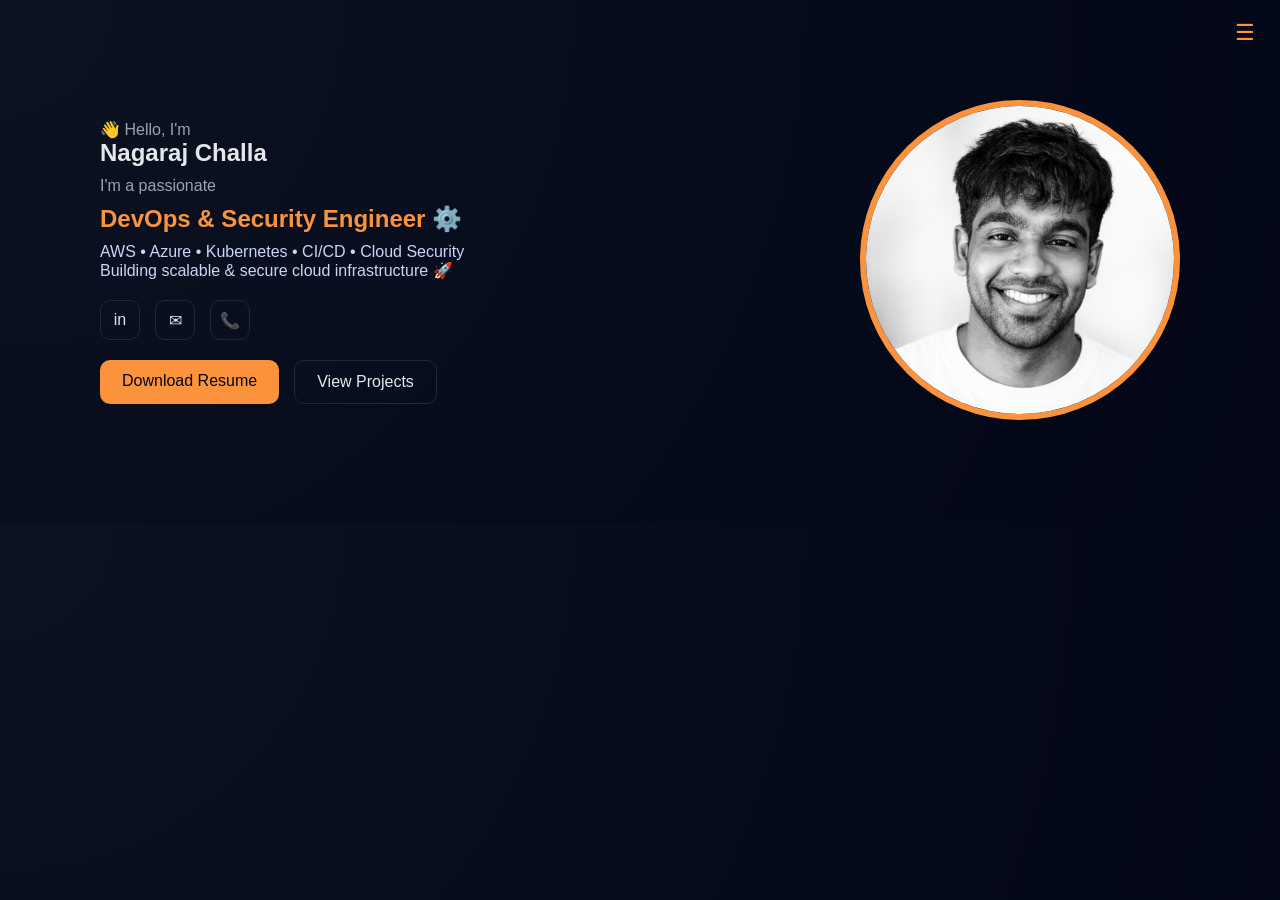
<file: index.html>
<!DOCTYPE html>
<html lang="en">
<head>
  <meta charset="UTF-8" />
  <title>Nagaraj Challa | DevOps & Security Engineer</title>
  <link rel="stylesheet" href="styles.css" />
  <meta name="viewport" content="width=device-width, initial-scale=1.0">
</head>
<body>

<!-- ☰ MENU BUTTON -->
<div class="menu-btn" onclick="toggleMenu()">☰</div>

<!-- SIDEBAR -->
<div class="sidebar" id="sidebar">
  <a href="index.html">Home</a>
  <a href="about.html">About</a>
  <a href="skills.html">Skills</a>
  <a href="contact.html">Contact</a>
</div>

<section class="hero">
  <div class="hero-left">
    <p class="hello">👋 Hello, I'm</p>
    <h1>Nagaraj Challa</h1>
    <p class="subtitle">I'm a passionate</p>

    <h2 class="role">
      DevOps & Security Engineer
      <span class="gear">⚙️</span>
    </h2>

    <p class="stack">
      AWS • Azure • Kubernetes • CI/CD • Cloud Security<br/>
      Building scalable & secure cloud infrastructure 🚀
    </p>

    <!-- SOCIAL ICONS -->
    <div class="socials">
      <!-- ✅ FIXED LINKEDIN -->
      <a href="https://www.linkedin.com/in/challa-nagaraju/" target="_blank" title="LinkedIn">in</a>

      <!-- Email -->
      <a href="mailto:nagarajredd2219@gmail.com" title="Email">✉</a>

      <!-- Phone (optional placeholder) -->
      <a href="tel:+91XXXXXXXXXX" title="Call">📞</a>
    </div>

    <!-- BUTTONS -->
    <div class="buttons">
      <a class="btn primary" href="resume.pdf" download>Download Resume</a>
      <a class="btn secondary" href="projects.html">View Projects</a>
    </div>
  </div>

  <div class="hero-right">
    <img src="profile.jpg" alt="Nagaraj Challa">
  </div>
</section>

<script>
function toggleMenu() {
  document.getElementById("sidebar").classList.toggle("open");
}
</script>

</body>
</html>
</file>
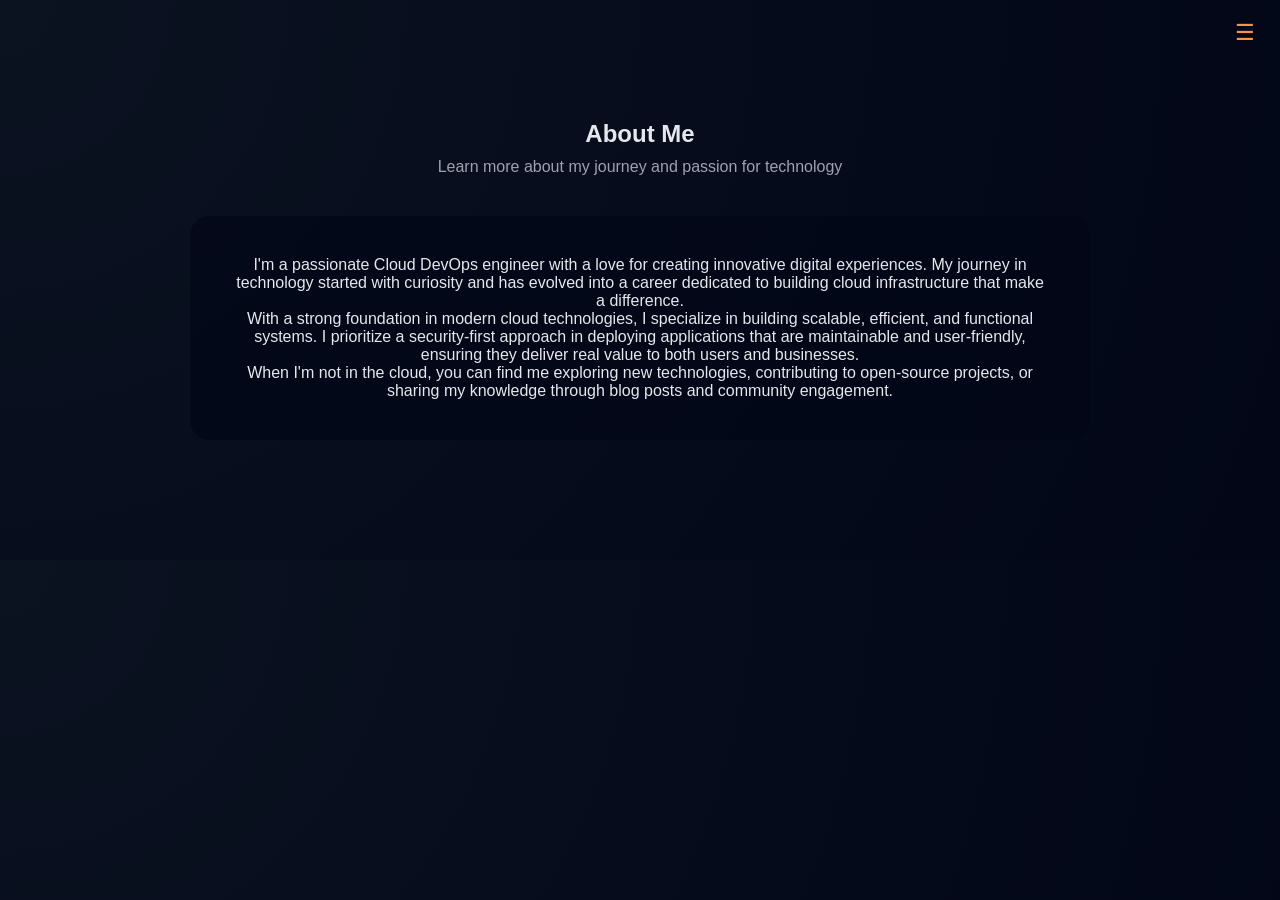
<file: about.html>
<!DOCTYPE html>
<html lang="en">
<head>
  <meta charset="UTF-8">
  <title>About | Nagaraj Challa</title>
  <link rel="stylesheet" href="styles.css">
  <meta name="viewport" content="width=device-width, initial-scale=1.0">
</head>
<body>

<!-- ☰ MENU -->
<div class="menu-btn" onclick="toggleMenu()">☰</div>

<!-- SIDEBAR -->
<div class="sidebar" id="sidebar">
  <a href="index.html">Home</a>
  <a href="about.html">About</a>
  <a href="projects.html">Projects</a>
  <a href="index.html#contact">Contact</a>
</div>

<section class="about-page">
  <h1>About Me</h1>
  <p class="about-subtitle">
    Learn more about my journey and passion for technology
  </p>

  <div class="about-card">
    <p>
      I'm a passionate Cloud DevOps engineer with a love for creating innovative digital experiences.
      My journey in technology started with curiosity and has evolved into a career dedicated to
      building cloud infrastructure that make a difference.
    </p>

    <p>
      With a strong foundation in modern cloud technologies, I specialize in building scalable,
      efficient, and functional systems. I prioritize a security-first approach in deploying applications
      that are maintainable and user-friendly, ensuring they deliver real value to both users and businesses.
    </p>

    <p>
      When I'm not in the cloud, you can find me exploring new technologies, contributing to open-source
      projects, or sharing my knowledge through blog posts and community engagement.
    </p>
  </div>
</section>

<script>
function toggleMenu() {
  document.getElementById("sidebar").classList.toggle("open");
}
</script>

</body>
</html>
</file>
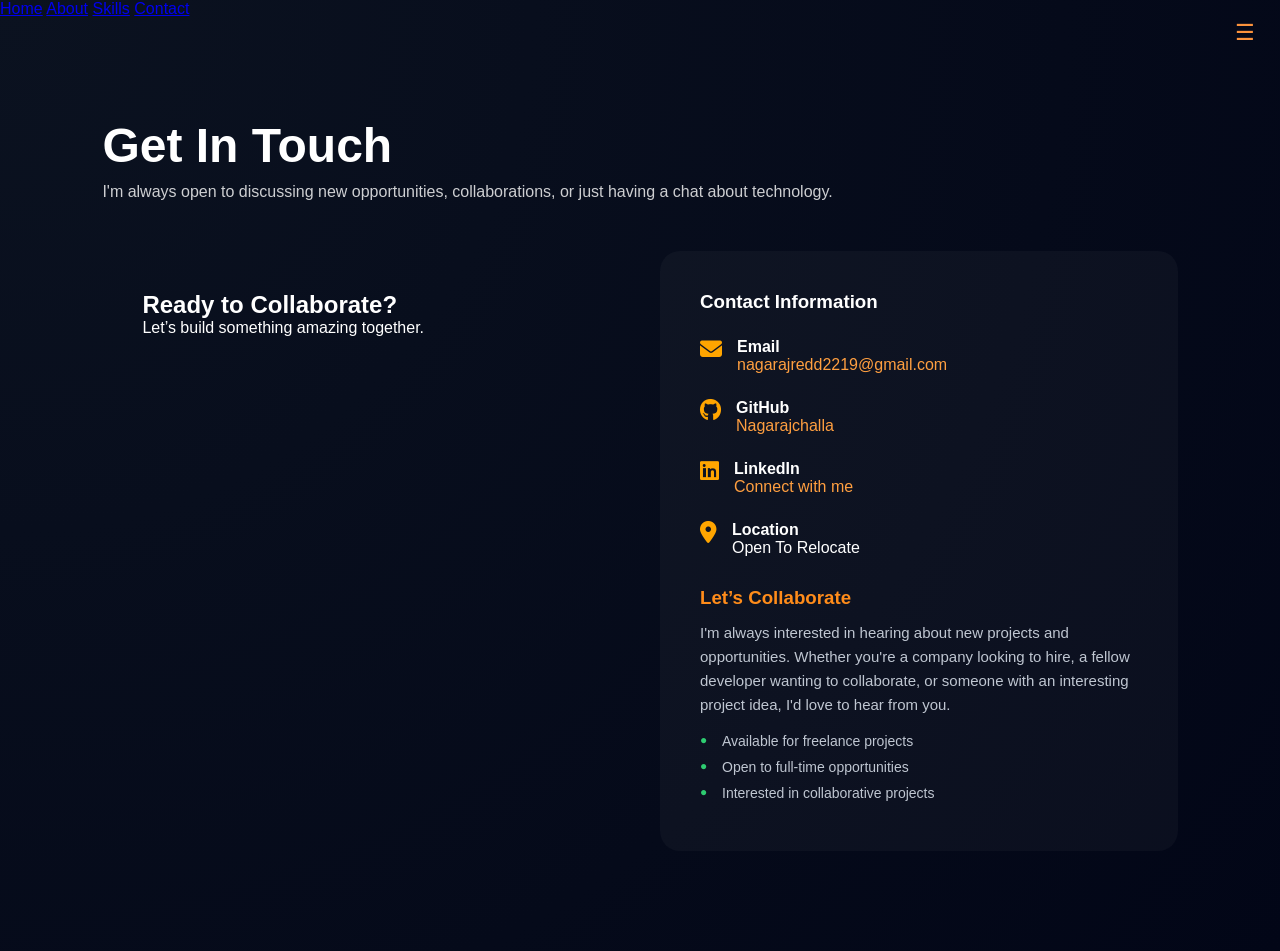
<file: contact.html>
<!DOCTYPE html>
<html lang="en">
<head>
  <meta charset="UTF-8" />
  <title>Contact | Nagaraj Challa</title>
  <meta name="viewport" content="width=device-width, initial-scale=1.0" />

  <!-- MAIN CSS -->
  <link rel="stylesheet" href="styles.css" />

  <!-- ICONS -->
  <link rel="stylesheet" href="https://cdnjs.cloudflare.com/ajax/libs/font-awesome/6.5.0/css/all.min.css"/>
</head>

<body>

<!-- ☰ MENU BUTTON -->
<div class="menu-btn" onclick="toggleMenu()">☰</div>

<!-- SIDE MENU -->
<nav class="side-menu" id="sideMenu">
  <a href="/index.html">Home</a>
  <a href="/about.html">About</a>
  <a href="/skills.html">Skills</a>
  <a href="/contact.html" class="active">Contact</a>
</nav>

<!-- CONTACT SECTION -->
<section class="contact-page">

  <h1 class="page-title">Get In Touch</h1>
  <p class="page-subtitle">
    I'm always open to discussing new opportunities, collaborations, or just having a chat about technology.
  </p>

  <div class="contact-grid">

    <!-- LEFT IMAGE CARD (LLOYD-STYLE FEMALE TECH IMAGE) -->
    <div class="contact-image"
      style="background-image:url('https://images.unsplash.com/photo-1521737604893-d14cc237f11d');">
      <h2>Ready to Collaborate?</h2>
      <p>Let’s build something amazing together.</p>
    </div>

    <!-- RIGHT INFO + COLLABORATE (SAME COLUMN) -->
    <div class="contact-card">

      <h3>Contact Information</h3>

      <div class="contact-item">
        <i class="fa-solid fa-envelope"></i>
        <div>
          <span>Email</span>
          <a href="mailto:nagarajredd2219@gmail.com">nagarajredd2219@gmail.com</a>
        </div>
      </div>

      <div class="contact-item">
        <i class="fa-brands fa-github"></i>
        <div>
          <span>GitHub</span>
          <a href="https://github.com/Nagarajchalla" target="_blank">Nagarajchalla</a>
        </div>
      </div>

      <div class="contact-item">
        <i class="fa-brands fa-linkedin"></i>
        <div>
          <span>LinkedIn</span>
          <a href="https://www.linkedin.com/in/challa-nagaraju/" target="_blank">
            Connect with me
          </a>
        </div>
      </div>

      <div class="contact-item">
        <i class="fa-solid fa-location-dot"></i>
        <div>
          <span>Location</span>
          <p>Open To Relocate</p>
        </div>
      </div>

      <!-- 🔽 LET'S COLLABORATE (DIRECTLY BELOW LOCATION) -->
      <div class="collaborate-card">
        <h3 class="orange-title">Let’s Collaborate</h3>

        <p class="collab-text">
          I'm always interested in hearing about new projects and opportunities.
          Whether you're a company looking to hire, a fellow developer wanting to collaborate,
          or someone with an interesting project idea, I'd love to hear from you.
        </p>

        <ul class="collab-list">
          <li>Available for freelance projects</li>
          <li>Open to full-time opportunities</li>
          <li>Interested in collaborative projects</li>
        </ul>
      </div>

    </div>

  </div>

</section>

<!-- MENU SCRIPT -->
<script>
function toggleMenu() {
  document.getElementById("sideMenu").classList.toggle("open");
}
</script>

</body>
</html>
</file>
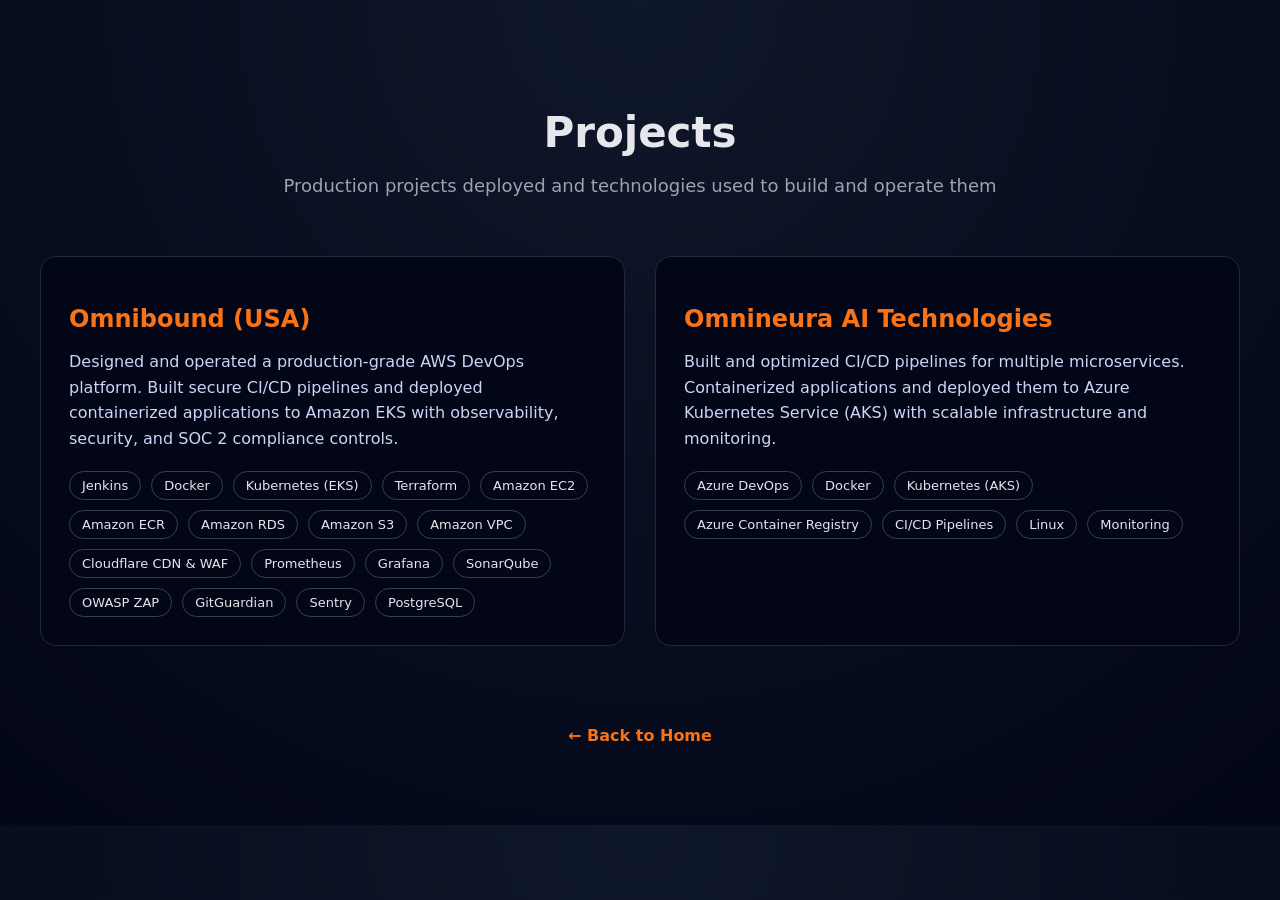
<file: projects.html>
<!DOCTYPE html>
<html lang="en">
<head>
  <meta charset="UTF-8" />
  <meta name="viewport" content="width=device-width, initial-scale=1.0"/>
  <title>Projects | Nagaraj Challa</title>

  <style>
    body {
      margin: 0;
      font-family: Inter, system-ui, Arial, sans-serif;
      background: radial-gradient(circle at top, #0f172a, #020617);
      color: #e5e7eb;
    }

    .container {
      max-width: 1200px;
      margin: auto;
      padding: 80px 30px;
    }

    h1 {
      text-align: center;
      font-size: 42px;
      margin-bottom: 10px;
    }

    .subtitle {
      text-align: center;
      color: #9ca3af;
      margin-bottom: 60px;
      font-size: 18px;
    }

    .projects {
      display: grid;
      grid-template-columns: repeat(auto-fit, minmax(320px, 1fr));
      gap: 30px;
    }

    .card {
      background: #020617;
      border: 1px solid #1e293b;
      border-radius: 16px;
      padding: 28px;
    }

    .card h2 {
      color: #f97316;
      margin-bottom: 14px;
    }

    .card p {
      color: #cbd5f5;
      font-size: 16px;
      line-height: 1.6;
      margin-bottom: 20px;
    }

    .tags {
      display: flex;
      flex-wrap: wrap;
      gap: 10px;
    }

    .tag {
      border: 1px solid #334155;
      padding: 6px 12px;
      border-radius: 999px;
      font-size: 13px;
      color: #e5e7eb;
    }

    .back {
      display: block;
      text-align: center;
      margin-top: 80px;
      color: #f97316;
      text-decoration: none;
      font-weight: 600;
    }
  </style>
</head>

<body>
<div class="container">

  <h1>Projects</h1>
  <p class="subtitle">
    Production projects deployed and technologies used to build and operate them
  </p>

  <div class="projects">

    <!-- OMNIBOUND -->
    <div class="card">
      <h2>Omnibound (USA)</h2>
      <p>
        Designed and operated a production-grade AWS DevOps platform.
        Built secure CI/CD pipelines and deployed containerized applications
        to Amazon EKS with observability, security, and SOC 2 compliance controls.
      </p>

      <div class="tags">
        <div class="tag">Jenkins</div>
        <div class="tag">Docker</div>
        <div class="tag">Kubernetes (EKS)</div>
        <div class="tag">Terraform</div>
        <div class="tag">Amazon EC2</div>
        <div class="tag">Amazon ECR</div>
        <div class="tag">Amazon RDS</div>
        <div class="tag">Amazon S3</div>
        <div class="tag">Amazon VPC</div>
        <div class="tag">Cloudflare CDN & WAF</div>
        <div class="tag">Prometheus</div>
        <div class="tag">Grafana</div>
        <div class="tag">SonarQube</div>
        <div class="tag">OWASP ZAP</div>
        <div class="tag">GitGuardian</div>
        <div class="tag">Sentry</div>
        <div class="tag">PostgreSQL</div>
      </div>
    </div>

    <!-- OMNINEURA -->
    <div class="card">
      <h2>Omnineura AI Technologies</h2>
      <p>
        Built and optimized CI/CD pipelines for multiple microservices.
        Containerized applications and deployed them to Azure Kubernetes Service (AKS)
        with scalable infrastructure and monitoring.
      </p>

      <div class="tags">
        <div class="tag">Azure DevOps</div>
        <div class="tag">Docker</div>
        <div class="tag">Kubernetes (AKS)</div>
        <div class="tag">Azure Container Registry</div>
        <div class="tag">CI/CD Pipelines</div>
        <div class="tag">Linux</div>
        <div class="tag">Monitoring</div>
      </div>
    </div>

  </div>

  <a class="back" href="index.html">← Back to Home</a>

</div>
</body>
</html>
</file>
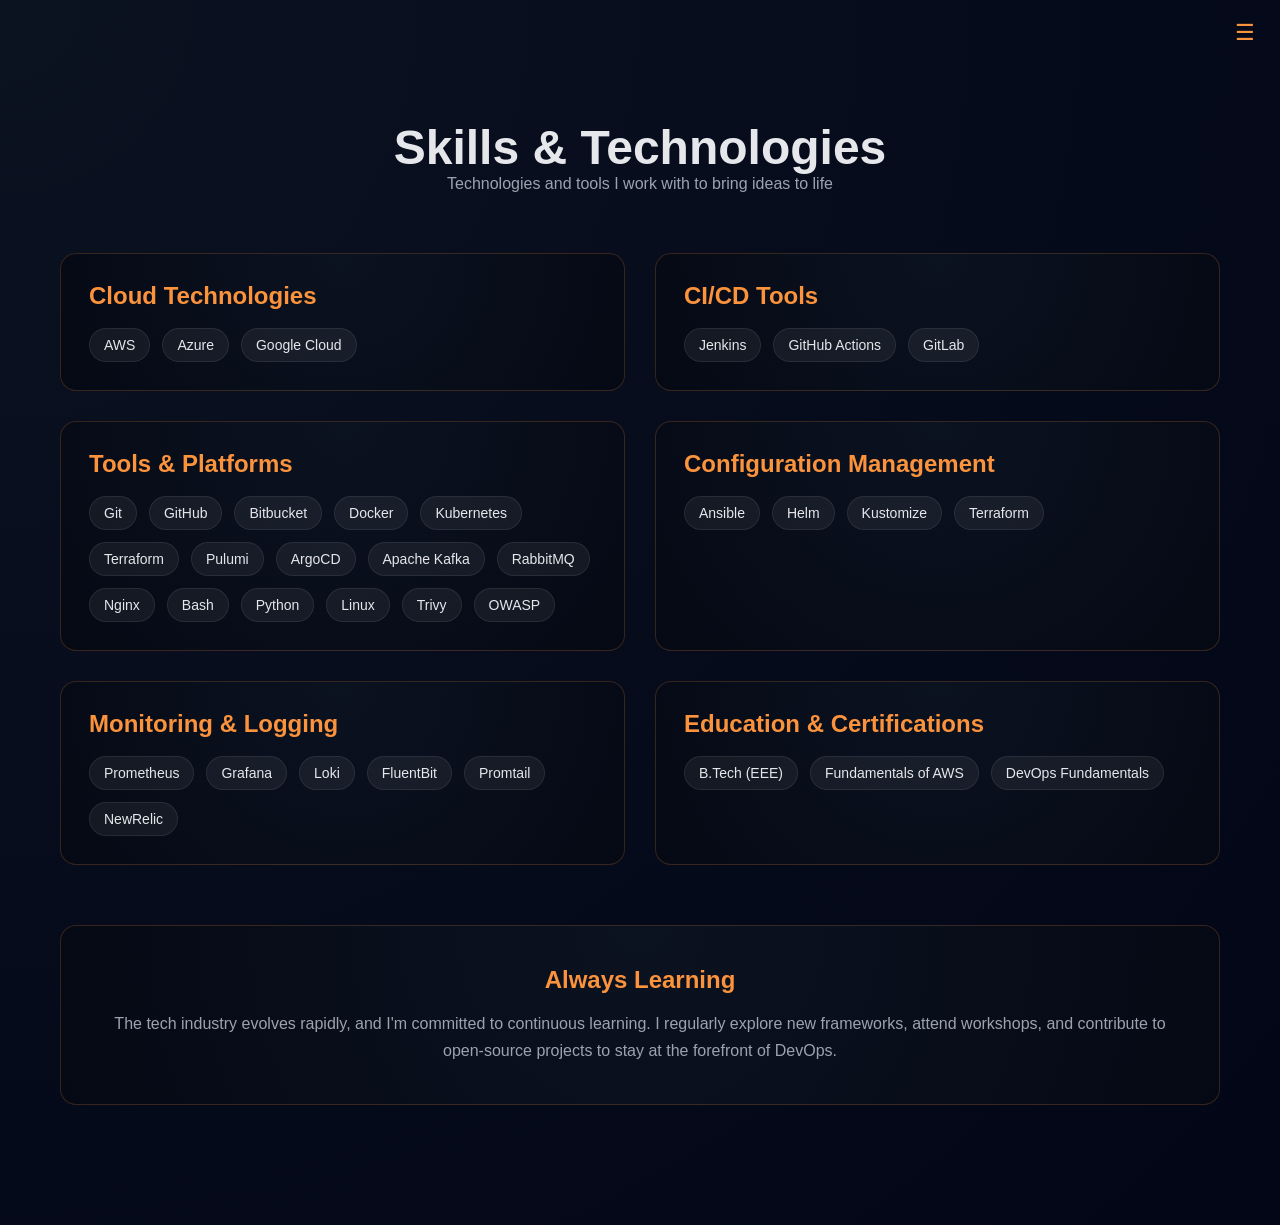
<file: skills.html>
<!DOCTYPE html>
<html lang="en">
<head>
  <meta charset="UTF-8" />
  <title>Skills | Nagaraj Challa</title>
  <meta name="viewport" content="width=device-width, initial-scale=1.0" />
  <link rel="stylesheet" href="/styles.css" >
</head>
<body>

<!-- ☰ MENU BUTTON -->
<div class="menu-btn" onclick="toggleMenu()">☰</div>

<!-- SIDEBAR -->
<div class="sidebar" id="sidebar">
  <a href="index.html">Home</a>
  <a href="about.html">About</a>
  <a class="active" href="skills.html">Skills</a>
  <a href="projects.html">Projects</a>
  <a href="index.html#contact">Contact</a>
</div>

<section class="skills-page">
  <h1>Skills & Technologies</h1>
  <p class="skills-subtitle">
    Technologies and tools I work with to bring ideas to life
  </p>

  <div class="skills-grid">

    <!-- Cloud -->
    <div class="skill-card">
      <h2>Cloud Technologies</h2>
      <div class="skill-tags">
        <span>AWS</span><span>Azure</span><span>Google Cloud</span>
      </div>
    </div>

    <!-- CI/CD -->
    <div class="skill-card">
      <h2>CI/CD Tools</h2>
      <div class="skill-tags">
        <span>Jenkins</span><span>GitHub Actions</span><span>GitLab</span>
      </div>
    </div>

    <!-- Tools -->
    <div class="skill-card">
      <h2>Tools & Platforms</h2>
      <div class="skill-tags">
        <span>Git</span><span>GitHub</span><span>Bitbucket</span>
        <span>Docker</span><span>Kubernetes</span><span>Terraform</span>
        <span>Pulumi</span><span>ArgoCD</span>
        <span>Apache Kafka</span><span>RabbitMQ</span>
        <span>Nginx</span><span>Bash</span><span>Python</span><span>Linux</span>
        <span>Trivy</span><span>OWASP</span>
      </div>
    </div>

    <!-- Config -->
    <div class="skill-card">
      <h2>Configuration Management</h2>
      <div class="skill-tags">
        <span>Ansible</span><span>Helm</span><span>Kustomize</span><span>Terraform</span>
      </div>
    </div>

    <!-- Monitoring -->
    <div class="skill-card">
      <h2>Monitoring & Logging</h2>
      <div class="skill-tags">
        <span>Prometheus</span><span>Grafana</span><span>Loki</span>
        <span>FluentBit</span><span>Promtail</span><span>NewRelic</span>
      </div>
    </div>

    <!-- Education -->
    <div class="skill-card">
      <h2>Education & Certifications</h2>
      <div class="skill-tags">
        <span>B.Tech (EEE)</span>
        <span>Fundamentals of AWS</span>
        <span>DevOps Fundamentals</span>
      </div>
    </div>

  </div>

  <!-- Always Learning -->
  <div class="learning-card">
    <h2>Always Learning</h2>
    <p>
      The tech industry evolves rapidly, and I'm committed to continuous learning.
      I regularly explore new frameworks, attend workshops, and contribute to
      open-source projects to stay at the forefront of DevOps.
    </p>
  </div>

</section>

<script>
function toggleMenu() {
  document.getElementById("sidebar").classList.toggle("open");
}
</script>

</body>
</html>
</file>
<file: styles.css>
* {
  margin: 0;
  padding: 0;
  box-sizing: border-box;
  font-family: "Segoe UI", sans-serif;
}

body {
  background: radial-gradient(circle at top left, #0b1220, #020617);
  color: #e5e7eb;
}

/* MENU */
.menu-btn {
  position: fixed;
  top: 20px;
  right: 25px;
  font-size: 22px;
  cursor: pointer;
  z-index: 1001;
  color: #fb923c;
}

.sidebar {
  position: fixed;
  right: -220px;
  top: 0;
  height: 100%;
  width: 220px;
  background: #020617;
  padding: 80px 20px;
  transition: 0.3s;
  z-index: 1000;
}

.sidebar.open {
  right: 0;
}

.sidebar a {
  display: block;
  margin-bottom: 20px;
  color: #e5e7eb;
  text-decoration: none;
}

.sidebar a:hover {
  color: #fb923c;
}

/* HERO */
.hero {
  display: flex;
  justify-content: space-between;
  align-items: center;
  padding: 100px;
}

.hero-left {
  max-width: 600px;
}

.hello {
  color: #9ca3af;
}

.subtitle {
  margin-top: 10px;
  color: #9ca3af;
}

.role {
  color: #fb923c;
  margin: 10px 0;
}

.gear {
  color: #fb923c;
}

.stack {
  color: #cbd5f5;
  margin-top: 10px;
}

/* SOCIAL ICONS */
.socials {
  display: flex;
  gap: 15px;
  margin: 20px 0;
}

.socials a {
  width: 40px;
  height: 40px;
  border-radius: 10px;
  border: 1px solid #1e293b;
  display: flex;
  align-items: center;
  justify-content: center;
  color: #e5e7eb;
  text-decoration: none;
}

.socials a:hover {
  background: #fb923c;
  color: #020617;
}

/* BUTTONS */
.buttons {
  display: flex;
  gap: 15px;
}

.btn {
  padding: 12px 22px;
  border-radius: 10px;
  text-decoration: none;
}

.primary {
  background: #fb923c;
  color: #020617;
}

.secondary {
  border: 1px solid #1e293b;
  color: #e5e7eb;
}

.secondary:hover {
  background: #fb923c;
  color: #020617;
}

/* IMAGE */
.hero-right img {
  width: 320px;
  height: 320px;
  border-radius: 50%;
  object-fit: cover;
  object-position: center 15%;
  border: 6px solid #fb923c;
}

/* ABOUT PAGE */
.about-page {
  padding: 120px 80px;
  text-align: center;
}

.about-subtitle {
  color: #9ca3af;
  margin: 10px 0 40px;
}

.about-card {
  max-width: 900px;
  margin: auto;
  padding: 40px;
  background: rgba(2, 6, 23, 0.7);
  border-radius: 20px;
}

.section-title {
  color: #fb923c;
  margin-top: 30px;
  margin-bottom: 8px;
}
/* ===================== */
/* SKILLS PAGE */
/* ===================== */

.skills-page {
  max-width: 1200px;
  margin: 120px auto;
  padding: 0 20px;
}

.skills-page h1 {
  text-align: center;
  font-size: 48px;
  color: #e5e7eb;
}

.skills-subtitle {
  text-align: center;
  color: #9ca3af;
  margin-bottom: 60px;
}

.skills-grid {
  display: grid;
  grid-template-columns: repeat(auto-fit, minmax(480px, 1fr));
  gap: 30px;
}

.skill-card {
  background: radial-gradient(circle at top, #0b1220, #050914);
  border: 1px solid rgba(251, 146, 60, 0.2);
  border-radius: 16px;
  padding: 28px;
}

.skill-card h2 {
  color: #fb923c;
  margin-bottom: 18px;
}

.skill-tags {
  display: flex;
  flex-wrap: wrap;
  gap: 12px;
}

.skill-tags span {
  background: rgba(255, 255, 255, 0.06);
  padding: 8px 14px;
  border-radius: 999px;
  font-size: 14px;
  color: #e5e7eb;
  border: 1px solid rgba(255, 255, 255, 0.08);
}

.learning-card {
  margin-top: 60px;
  background: radial-gradient(circle at top, #0b1220, #050914);
  border: 1px solid rgba(251, 146, 60, 0.2);
  border-radius: 16px;
  padding: 40px;
  text-align: center;
}

.learning-card h2 {
  color: #fb923c;
  margin-bottom: 16px;
}

.learning-card p {
  color: #9ca3af;
  line-height: 1.7;
}

/* CONTACT PAGE */
.contact-page {
  padding: 100px 8%;
  color: #fff;
}

.page-title {
  font-size: 48px;
  margin-bottom: 10px;
}

.page-subtitle {
  opacity: 0.8;
  margin-bottom: 50px;
}

.contact-grid {
  display: grid;
  grid-template-columns: 1fr 1fr;
  gap: 40px;
}

.contact-image {
  background: url("https://images.unsplash.com/photo-1581092334651-ddf26d9a09d0") center/cover no-repeat;
  border-radius: 20px;
  padding: 40px;
}

.contact-card {
  background: rgba(255,255,255,0.03);
  border-radius: 20px;
  padding: 40px;
}

.contact-item {
  display: flex;
  gap: 15px;
  margin: 25px 0;
}

.contact-item i {
  color: orange;
  font-size: 22px;
}

.contact-item span {
  font-weight: bold;
  display: block;
}

.contact-item a {
  color: #ff9f40;
  text-decoration: none;
}

/* Collaborate Section */
.collaborate-card {
  margin-top: 30px;
}

.orange-title {
  color: #ff8c1a;
  margin-bottom: 12px;
}

.collab-text {
  color: #bfc6d1;
  font-size: 15px;
  line-height: 1.6;
  margin-bottom: 16px;
}

.collab-list {
  list-style: none;
  padding: 0;
  margin: 0;
}

.collab-list li {
  position: relative;
  padding-left: 22px;
  margin-bottom: 10px;
  color: #bfc6d1;
  font-size: 14px;
}

.collab-list li::before {
  content: "●";
  position: absolute;
  left: 0;
  color: #2ecc71;
  font-size: 12px;
}
</file>
